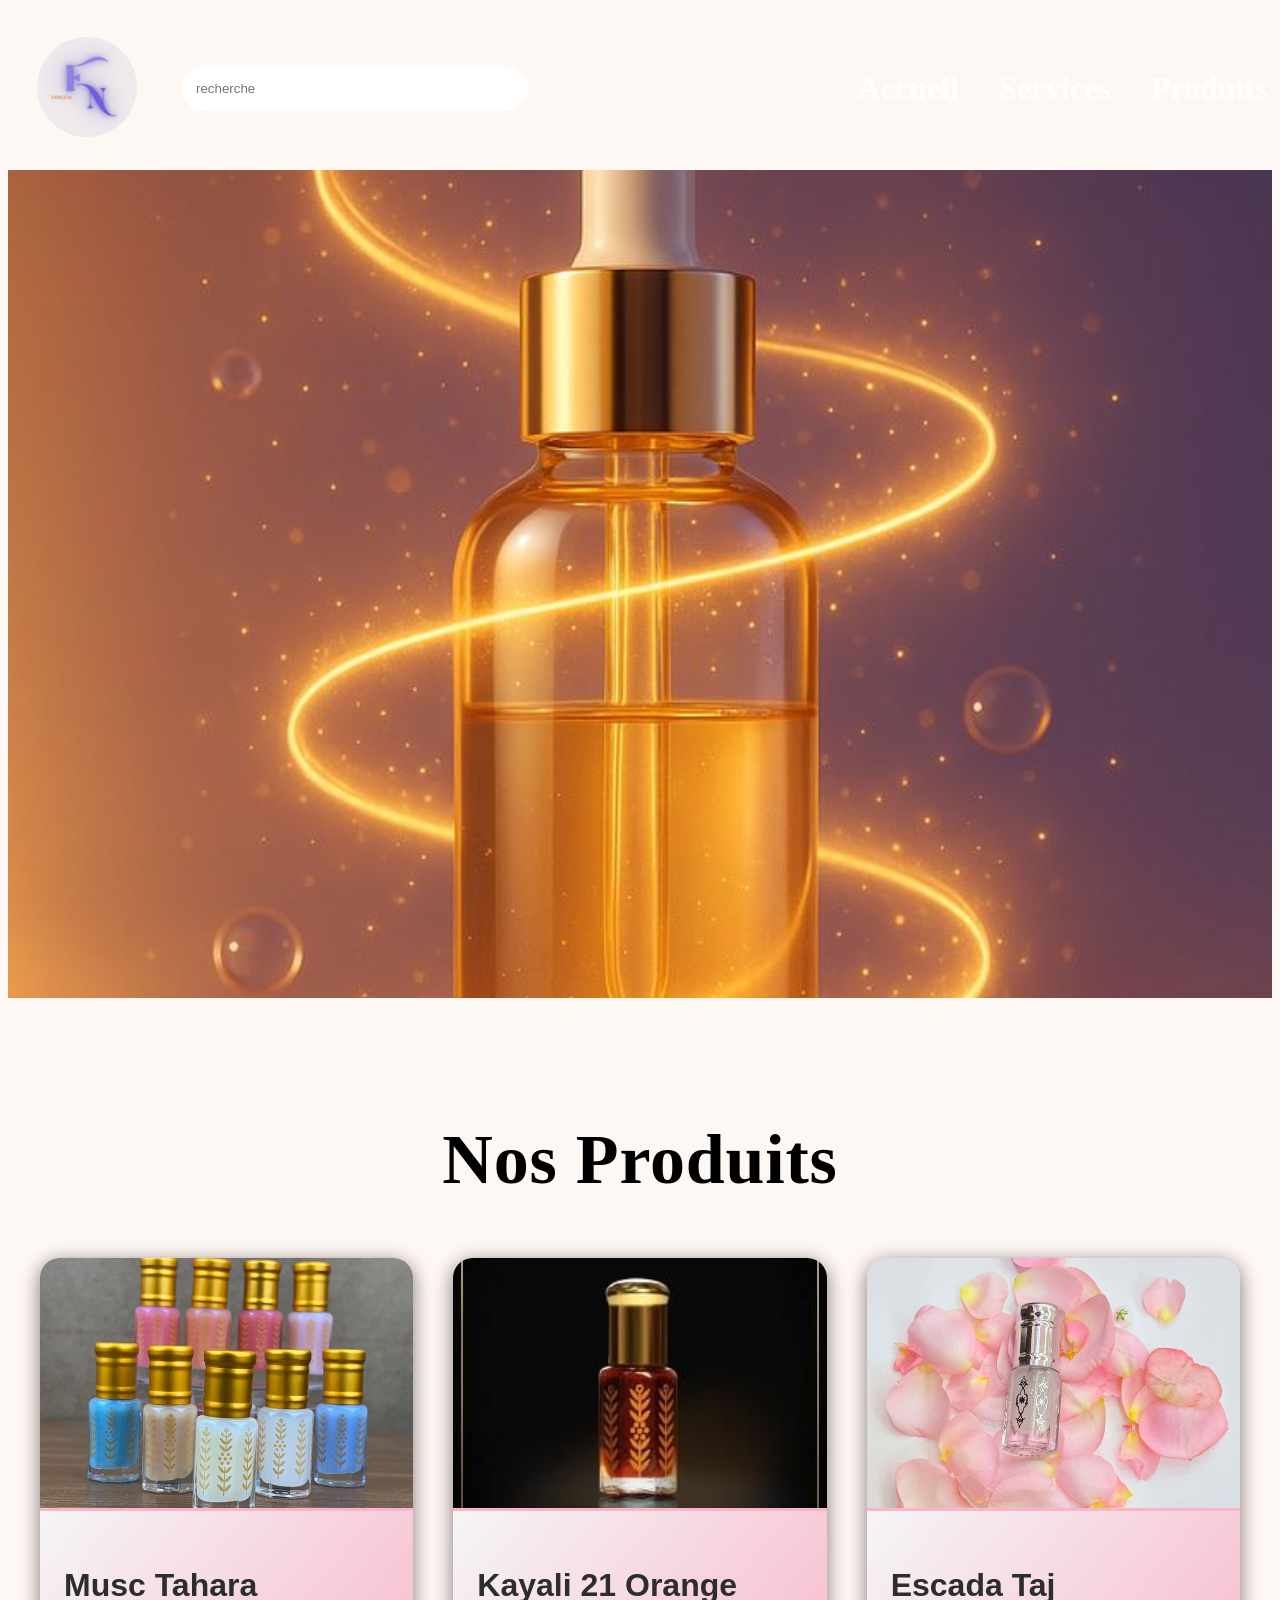
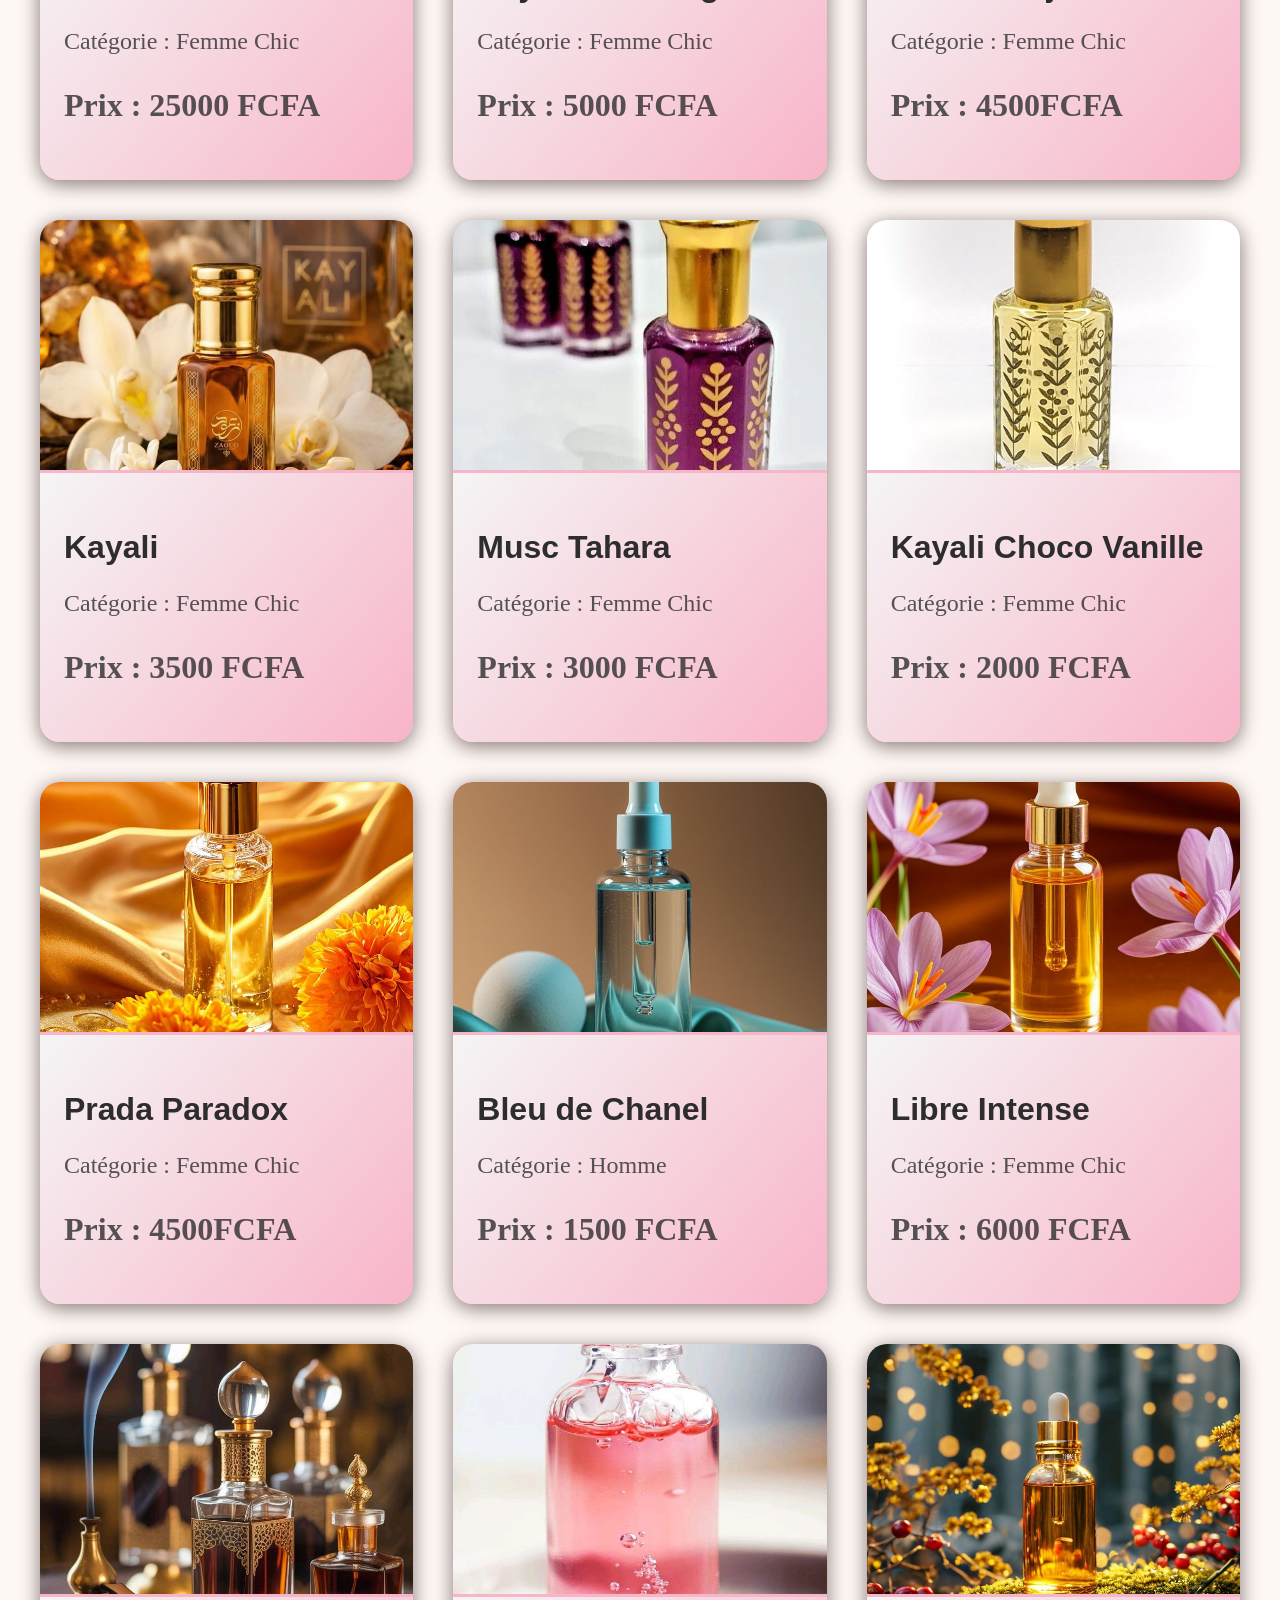
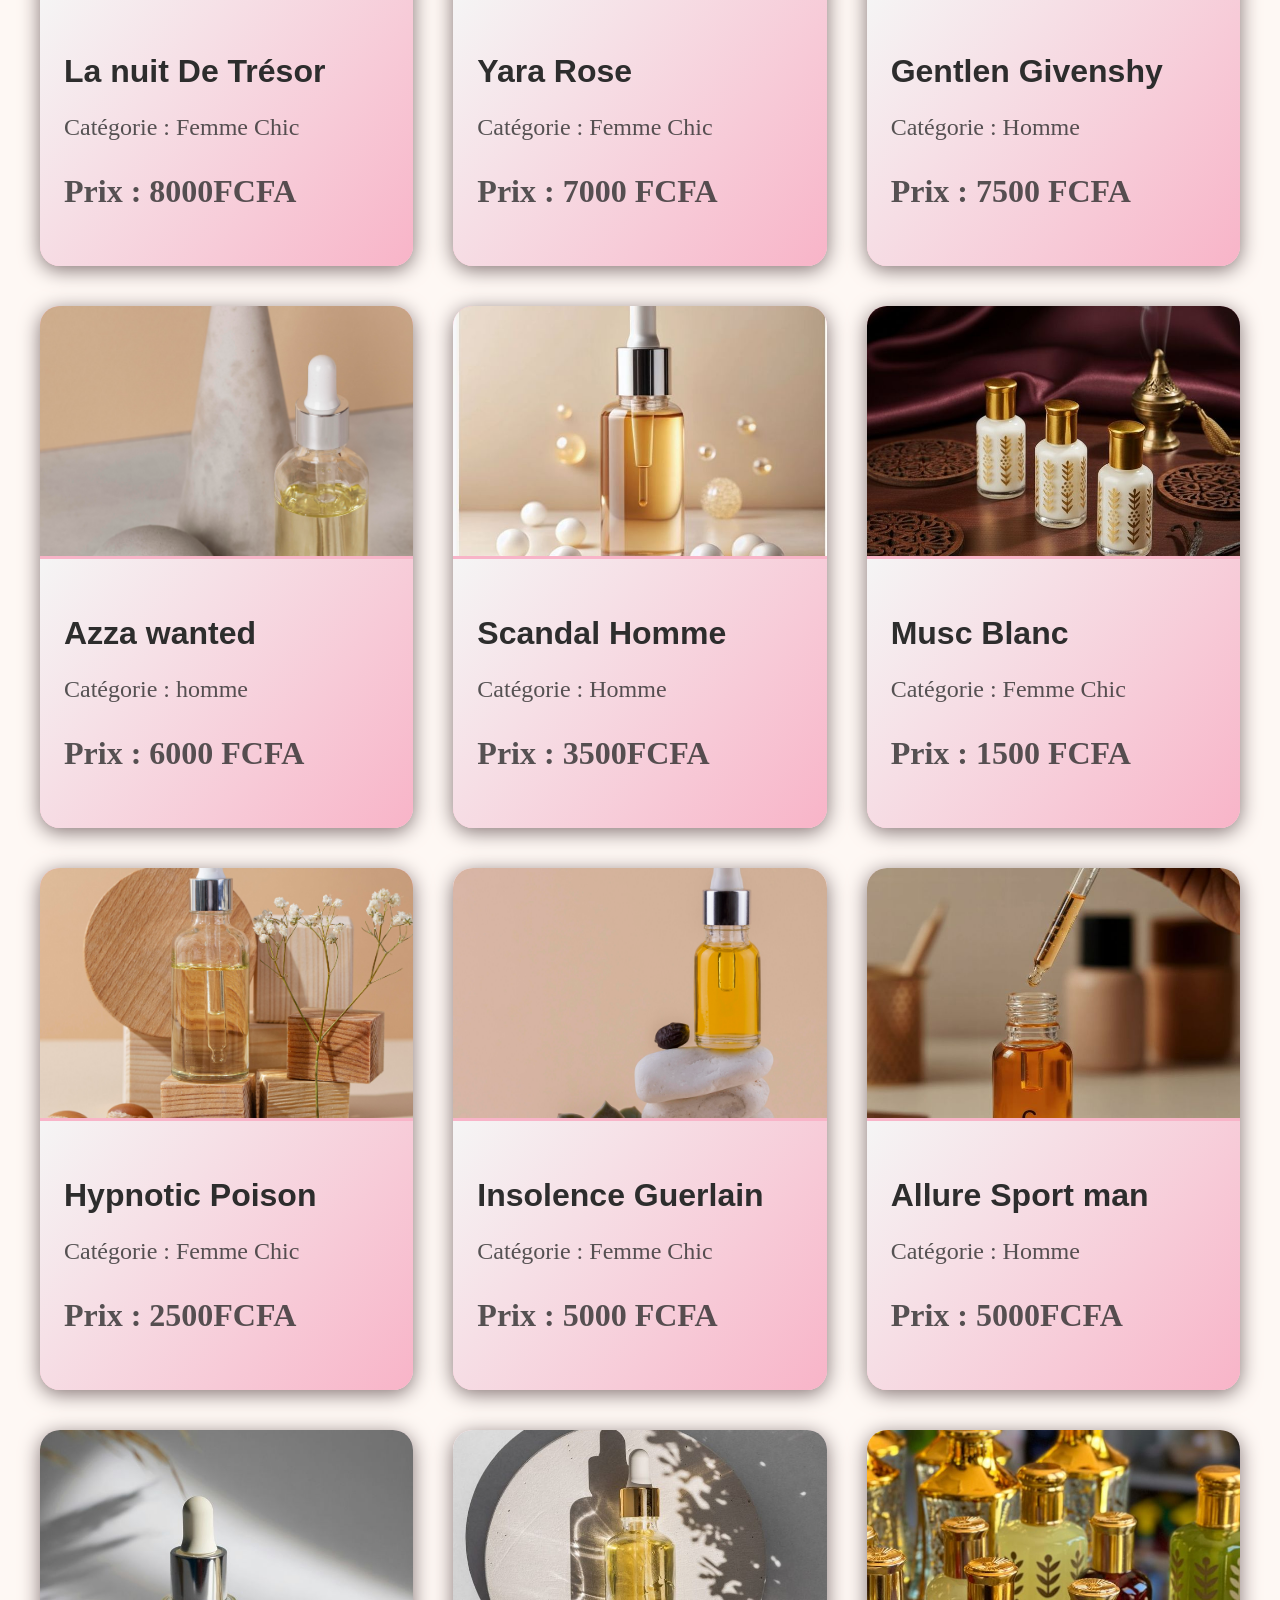
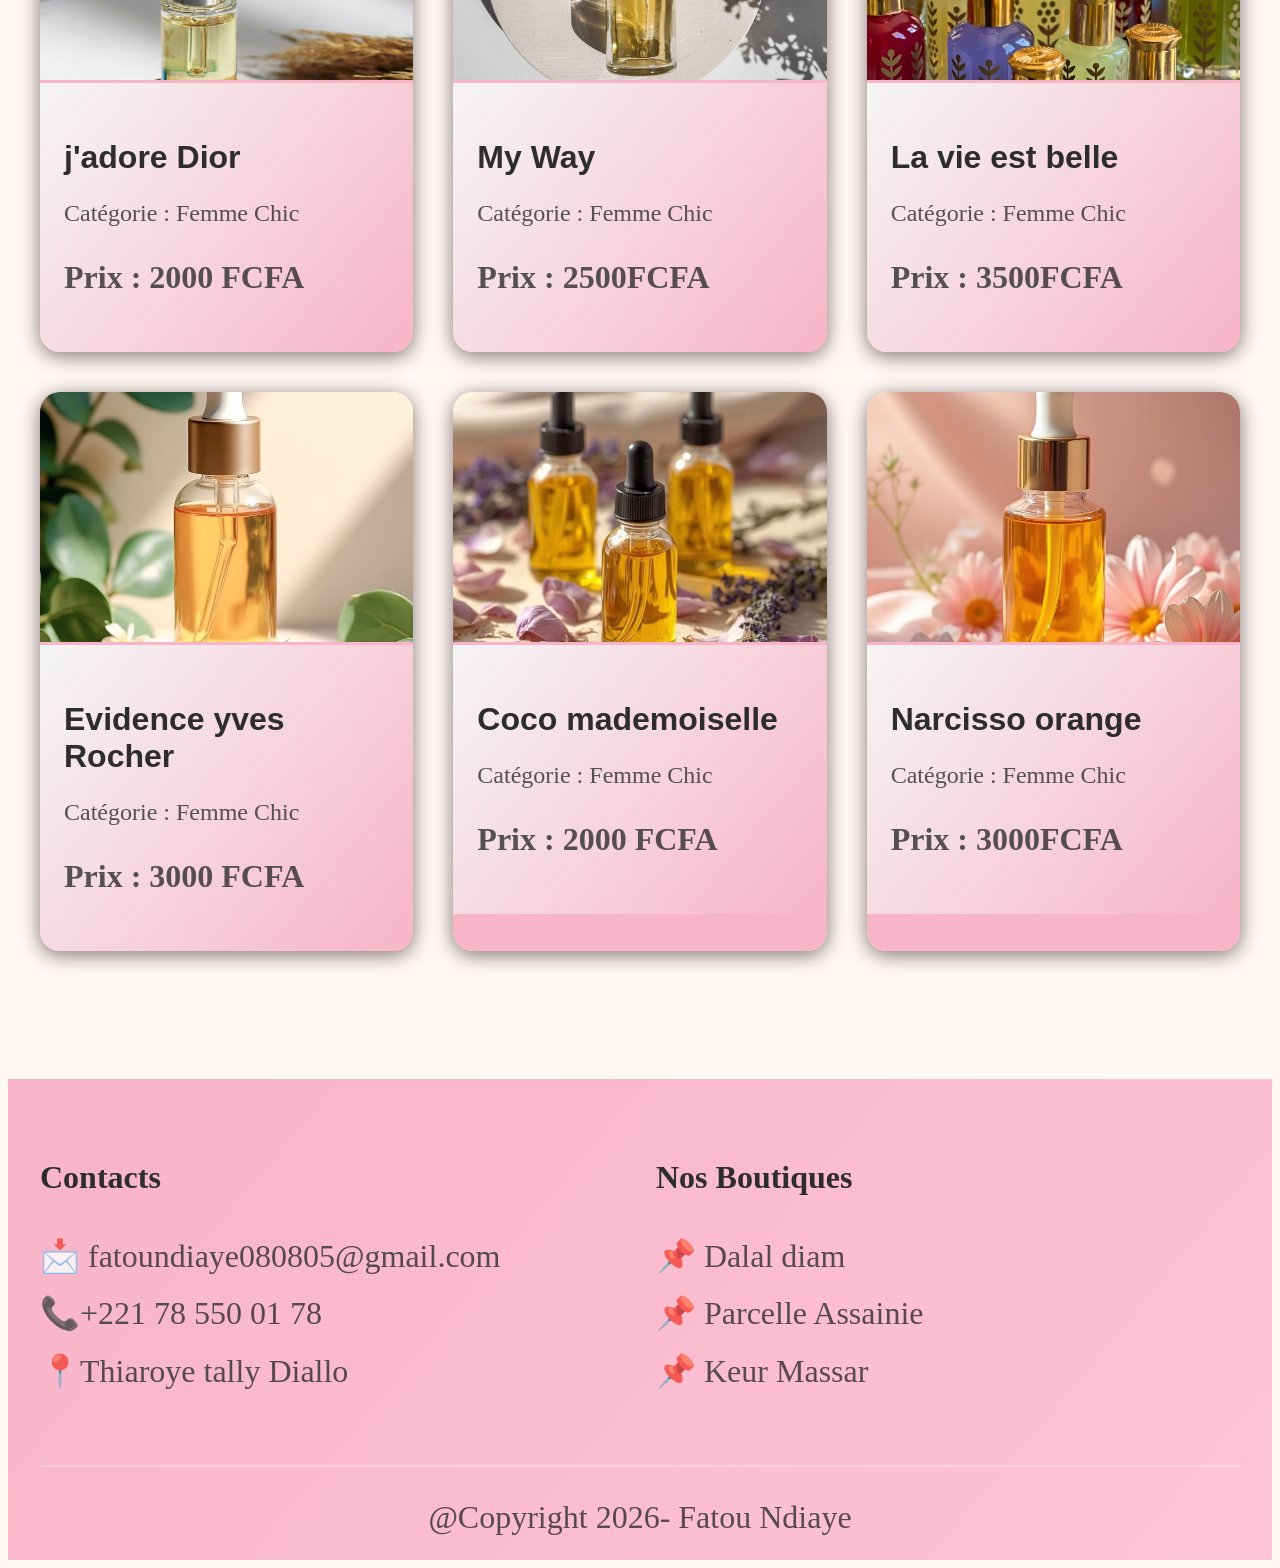
<file: index.html>
<!DOCTYPE html>
<html lang="en">
<head>
    <meta charset="UTF-8">
    <meta name="viewport" content="width=device-width, initial-scale=1.0">
    <link rel="stylesheet" href="senteur.css">
    <title>Document</title>
</head>
<body>
    <header class="header">
        <div class="header_conteneur">
            <div class="header_logo">
                <img src="logo.jpg" alt="" height="100" width="100" style="border-radius: 100px;">

            </div>
            <div class="header_recherche">
                <input type="text" placeholder="recherche" class="recherche_input">
                
            </div>
            <div class="header_nav">
                <a href="" class="header_nav_lien" >Accueil</a>
                <a href="service.html" class="header_nav_lien">Services</a>
                <a href="#produits" class="header_nav_lien" >Produits</a>
                <a href="#contact" class="header_nav_lien">Contact</a>
            </div>
        </div>
    </header>
    <section class="sectionphoto">
       <!--- <div class="affiche">
            <img src="" alt="" class="imgphoto" height="400" height="500">
        </div> -->
    </section>
    <section class="produits" id="produits">
        <div class="headerproduit">
            <h2 class="nosproduits">Nos Produits</h2>
        </div>
        <div class="listeproduit">
            <article class="carteproduit">
                <div class="carteproduit_image_container">
                    <img src="imagesenteurs/télécharger (3).jpg" alt="" class="img_carte">
                    <div class="yeux" aria-label="Voir le produit">👁️</div>
                </div>
                <div class="produit_description"> 
                    <h3 class="nom_produit">Musc Tahara</h3>
                    <p class="categorie_produit">Catégorie : Femme Chic</p>
                    <p class="prix_produit">Prix : 25000 FCFA</p>

                </div>
            </article>
             <article class="carteproduit">
                <div class="carteproduit_image_container">
                    <img src="imagesenteurs/télécharger (23).jpg" alt="" class="img_carte">
                    <div class="yeux" aria-label="Voir le produit">👁️</div>
                </div>
                <div class="produit_description"> 
                    <h3 class="nom_produit">Kayali 21 Orange</h3>
                    <p class="categorie_produit">Catégorie : Femme Chic </p>
                    <p class="prix_produit">Prix : 5000 FCFA</p>

                </div>
            </article>
             <article class="carteproduit">
                <div class="carteproduit_image_container">
                    <img src="imagesenteurs/Misk.jpg" alt="" class="img_carte">
                    <div class="yeux" aria-label="Voir le produit">👁️</div>
                </div>
                <div class="produit_description"> 
                    <h3 class="nom_produit">Escada Taj</h3>
                    <p class="categorie_produit">Catégorie : Femme Chic</p>
                    <p class="prix_produit">Prix : 4500FCFA</p>

                </div>
            </article>
             <article class="carteproduit">
                <div class="carteproduit_image_container">
                    <img src="imagesenteurs/télécharger (14).jpg" alt="" class="img_carte">
                    <div class="yeux" aria-label="Voir le produit">👁️</div>
                </div>
                <div class="produit_description"> 
                    <h3 class="nom_produit">Kayali</h3>
                    <p class="categorie_produit">Catégorie : Femme Chic</p>
                    <p class="prix_produit">Prix : 3500 FCFA</p>

                </div>
            </article>
                         <article class="carteproduit">
                <div class="carteproduit_image_container">
                    <img src="imagesenteurs/⭐12 Pcs X Musk Al Tahara Blueberry Concentrated Perfume Oil 12ml مسك توت.jpg" alt="" class="img_carte">
                    <div class="yeux" aria-label="Voir le produit">👁️</div>
                </div>
                <div class="produit_description"> 
                    <h3 class="nom_produit">Musc Tahara</h3>
                    <p class="categorie_produit">Catégorie : Femme Chic</p>
                    <p class="prix_produit">Prix : 3000 FCFA</p>

                </div>
            </article>
                         <article class="carteproduit">
                <div class="carteproduit_image_container">
                    <img src="imagesenteurs/Ibn Al Jebouri Perfumes_ Luxury Perfume Oils & Elixir de Parfum.jpg" alt="" class="img_carte">
                    <div class="yeux" aria-label="Voir le produit"></div>
                </div>
                <div class="produit_description"> 
                    <h3 class="nom_produit">Kayali Choco Vanille</h3>
                    <p class="categorie_produit">Catégorie : Femme Chic</p>
                    <p class="prix_produit">Prix : 2000 FCFA</p>

                </div>
            </article>
               <article class="carteproduit">
                <div class="carteproduit_image_container">
                    <img src="imagesenteurs/Samsara Glow Booster_ Unveil Your Divine Radiance Daily.jpg" alt="" class="img_carte">
                    <div class="yeux" aria-label="Voir le produit"></div>
                </div>
                <div class="produit_description"> 
                    <h3 class="nom_produit">Prada Paradox</h3>
                    <p class="categorie_produit">Catégorie : Femme Chic</p>
                    <p class="prix_produit">Prix : 4500FCFA</p>

                </div>
                 
            </article>
               <article class="carteproduit">
                <div class="carteproduit_image_container">
                    <img src="imagesenteurs/télécharger (16).jpg" alt="" class="img_carte">
                    <div class="yeux" aria-label="Voir le produit"></div>
                </div>
                <div class="produit_description"> 
                    <h3 class="nom_produit">Bleu de Chanel</h3>
                    <p class="categorie_produit">Catégorie : Homme</p>
                    <p class="prix_produit">Prix : 1500 FCFA</p>

                </div>
                 
            </article>
            <article class="carteproduit">
                <div class="carteproduit_image_container">
                    <img src="imagesenteurs/télécharger (8).jpg" alt="" class="img_carte">
                    <div class="yeux" aria-label="Voir le produit"></div>
                </div>
                <div class="produit_description"> 
                    <h3 class="nom_produit">Libre Intense</h3>
                    <p class="categorie_produit">Catégorie : Femme Chic</p>
                    <p class="prix_produit">Prix : 6000 FCFA</p>

                </div>
                 
            </article>
            <article class="carteproduit">
                <div class="carteproduit_image_container">
                    <img src="imagesenteurs/télécharger (4).jpg" alt="" class="img_carte">
                    <div class="yeux" aria-label="Voir le produit"></div>
                </div>
                <div class="produit_description"> 
                    <h3 class="nom_produit">La nuit De Trésor </h3>
                    <p class="categorie_produit">Catégorie : Femme Chic</p>
                    <p class="prix_produit">Prix : 8000FCFA</p>

                </div>
                 
            </article>
            <article class="carteproduit">
                <div class="carteproduit_image_container">
                    <img src="imagesenteurs/télécharger (15).jpg" alt="" class="img_carte">
                    <div class="yeux" aria-label="Voir le produit"></div>
                </div>
                <div class="produit_description"> 
                    <h3 class="nom_produit">Yara Rose</h3>
                    <p class="categorie_produit">Catégorie : Femme Chic</p>
                    <p class="prix_produit">Prix : 7000 FCFA</p>

                </div>
                 
            </article>
            <article class="carteproduit">
                <div class="carteproduit_image_container">
                    <img src="imagesenteurs/✨ Fall in Love with Timeless Skin_ Ayurveda's Forest Secrets Revealed.jpg" alt="" class="img_carte">
                    <div class="yeux" aria-label="Voir le produit"></div>
                </div>
                <div class="produit_description"> 
                    <h3 class="nom_produit">Gentlen Givenshy</h3>
                    <p class="categorie_produit">Catégorie : Homme</p>
                    <p class="prix_produit">Prix : 7500 FCFA</p>

                </div>
                 
            </article>
            <article class="carteproduit">
                <div class="carteproduit_image_container">
                    <img src="imagesenteurs/front-view-argan-oil-arrangement.jpg" alt="" class="img_carte">
                    <div class="yeux" aria-label="Voir le produit"></div>
                </div>
                <div class="produit_description"> 
                    <h3 class="nom_produit">Azza wanted</h3>
                    <p class="categorie_produit">Catégorie : homme</p>
                    <p class="prix_produit">Prix : 6000 FCFA</p>

                </div>
            </article>
            <article class="carteproduit">
                <div class="carteproduit_image_container">
                    <img src="imagesenteurs/scandale.jpg" alt="" class="img_carte">
                    <div class="yeux" aria-label="Voir le produit"></div>
                </div>
                <div class="produit_description"> 
                    <h3 class="nom_produit">Scandal Homme</h3>
                    <p class="categorie_produit">Catégorie : Homme</p>
                    <p class="prix_produit">Prix : 3500FCFA</p>

                </div>
            </article>
            <article class="carteproduit">
                <div class="carteproduit_image_container">
                    <img src="imagesenteurs/عبير المسك يلتف حولك كوشاحٍ من دفء ونقاء___The scent of musk wraps around you like a scarf of warmth and purity_.jpg" alt="" class="img_carte">
                    <div class="yeux" aria-label="Voir le produit"></div>
                </div>
                <div class="produit_description"> 
                    <h3 class="nom_produit">Musc Blanc</h3>
                    <p class="categorie_produit">Catégorie : Femme Chic</p>
                    <p class="prix_produit">Prix : 1500 FCFA</p>

                </div>
                 
            </article>
            <article class="carteproduit">
                <div class="carteproduit_image_container">
                    <img src="imagesenteurs/front-view-argan-product-assortment.jpg" alt="" class="img_carte">
                    <div class="yeux" aria-label="Voir le produit"></div>
                </div>
                <div class="produit_description"> 
                    <h3 class="nom_produit">Hypnotic Poison</h3>
                    <p class="categorie_produit">Catégorie : Femme Chic</p>
                    <p class="prix_produit">Prix : 2500FCFA</p>

                </div>
            </article>
              <article class="carteproduit">
                <div class="carteproduit_image_container">
                    <img src="imagesenteurs/jojoba-oil-dropper-arrangement.jpg" alt="" class="img_carte">
                    <div class="yeux" aria-label="Voir le produit"></div>
                </div>
                <div class="produit_description"> 
                    <h3 class="nom_produit">Insolence Guerlain</h3>
                    <p class="categorie_produit">Catégorie : Femme Chic</p>
                    <p class="prix_produit">Prix : 5000 FCFA</p>

                </div>
            </article>
              <article class="carteproduit">
                <div class="carteproduit_image_container">
                    <img src="imagesenteurs/Beauty.jpg" alt="" class="img_carte">
                    <div class="yeux" aria-label="Voir le produit"></div>
                </div>
                <div class="produit_description"> 
                    <h3 class="nom_produit">Allure Sport man</h3>
                    <p class="categorie_produit">Catégorie : Homme</p>
                    <p class="prix_produit">Prix : 5000FCFA</p>

                </div>
            </article>
              <article class="carteproduit">
                <div class="carteproduit_image_container">
                    <img src="imagesenteurs/télécharger (19).jpg" alt="" class="img_carte">
                    <div class="yeux" aria-label="Voir le produit"></div>
                </div>
                <div class="produit_description"> 
                    <h3 class="nom_produit">j'adore Dior</h3>
                    <p class="categorie_produit">Catégorie : Femme Chic</p>
                    <p class="prix_produit">Prix : 2000 FCFA</p>

                </div>
            </article>
              <article class="carteproduit">
                <div class="carteproduit_image_container">
                    <img src="imagesenteurs/Froid, tu n’auras pas ma peau! – Mitsou Magazine.jpg" alt="" class="img_carte">
                    <div class="yeux" aria-label="Voir le produit"></div>
                </div>
                <div class="produit_description"> 
                    <h3 class="nom_produit">My Way</h3>
                    <p class="categorie_produit">Catégorie : Femme Chic</p>
                    <p class="prix_produit">Prix : 2500FCFA</p>

                </div>
            </article>
             <article class="carteproduit">
                <div class="carteproduit_image_container">
                    <img src="imagesenteurs/Hitamul musk.jpg" alt="" class="img_carte">
                    <div class="yeux" aria-label="Voir le produit"></div>
                </div>
                <div class="produit_description"> 
                    <h3 class="nom_produit">La vie est belle</h3>
                    <p class="categorie_produit">Catégorie : Femme Chic</p>
                    <p class="prix_produit">Prix : 3500FCFA</p>

                </div>
            </article>
             <article class="carteproduit">
                <div class="carteproduit_image_container">
                    <img src="imagesenteurs/télécharger (21).jpg" alt="" class="img_carte">
                    <div class="yeux" aria-label="Voir le produit"></div>
                </div>
                <div class="produit_description"> 
                    <h3 class="nom_produit">Evidence yves Rocher</h3>
                    <p class="categorie_produit">Catégorie : Femme Chic</p>
                    <p class="prix_produit">Prix : 3000 FCFA</p>

                </div>
            </article>
             <article class="carteproduit">
                <div class="carteproduit_image_container">
                    <img src="imagesenteurs/télécharger (20).jpg" alt="" class="img_carte">
                    <div class="yeux" aria-label="Voir le produit"></div>
                </div>
                <div class="produit_description"> 
                    <h3 class="nom_produit">Coco mademoiselle</h3>
                    <p class="categorie_produit">Catégorie : Femme Chic</p>
                    <p class="prix_produit">Prix : 2000 FCFA</p>

                </div>
            </article>
             <article class="carteproduit">
                <div class="carteproduit_image_container">
                    <img src="imagesenteurs/High-End Skincare Items and Advice_ Boost Your Beauty Routine Now!.jpg" alt="" class="img_carte">
                    <div class="yeux" aria-label="Voir le produit"></div>
                </div>
                <div class="produit_description"> 
                    <h3 class="nom_produit">Narcisso orange</h3>
                    <p class="categorie_produit">Catégorie : Femme Chic</p>
                    <p class="prix_produit">Prix : 3000FCFA</p>

                </div>
            </article>

        </div>
    </section>
    <section class="footer" id="contact">
        <div class="footer_container">
            <div class="footer_section">
                <h3 class="footer_titre">Contacts</h3>
                <p class="footer_text">
                   📩 fatoundiaye080805@gmail.com <br>
                    📞+221 78 550 01 78 <br>
                    📍Thiaroye tally Diallo
                </p>
            </div>
            <div class="footer_section">
                <h3 class="footer_titre">Nos Boutiques</h3>
                <p class="footer_text">
                    📌 Dalal diam <br>
                    📌 Parcelle Assainie <br>
                    📌 Keur Massar
                </p>
            </div>
        </div>
        <div class="footer_copyright">
            @Copyright 2026- Fatou Ndiaye

        </div>
        
    </section>

    
</body>
</html>
</file>
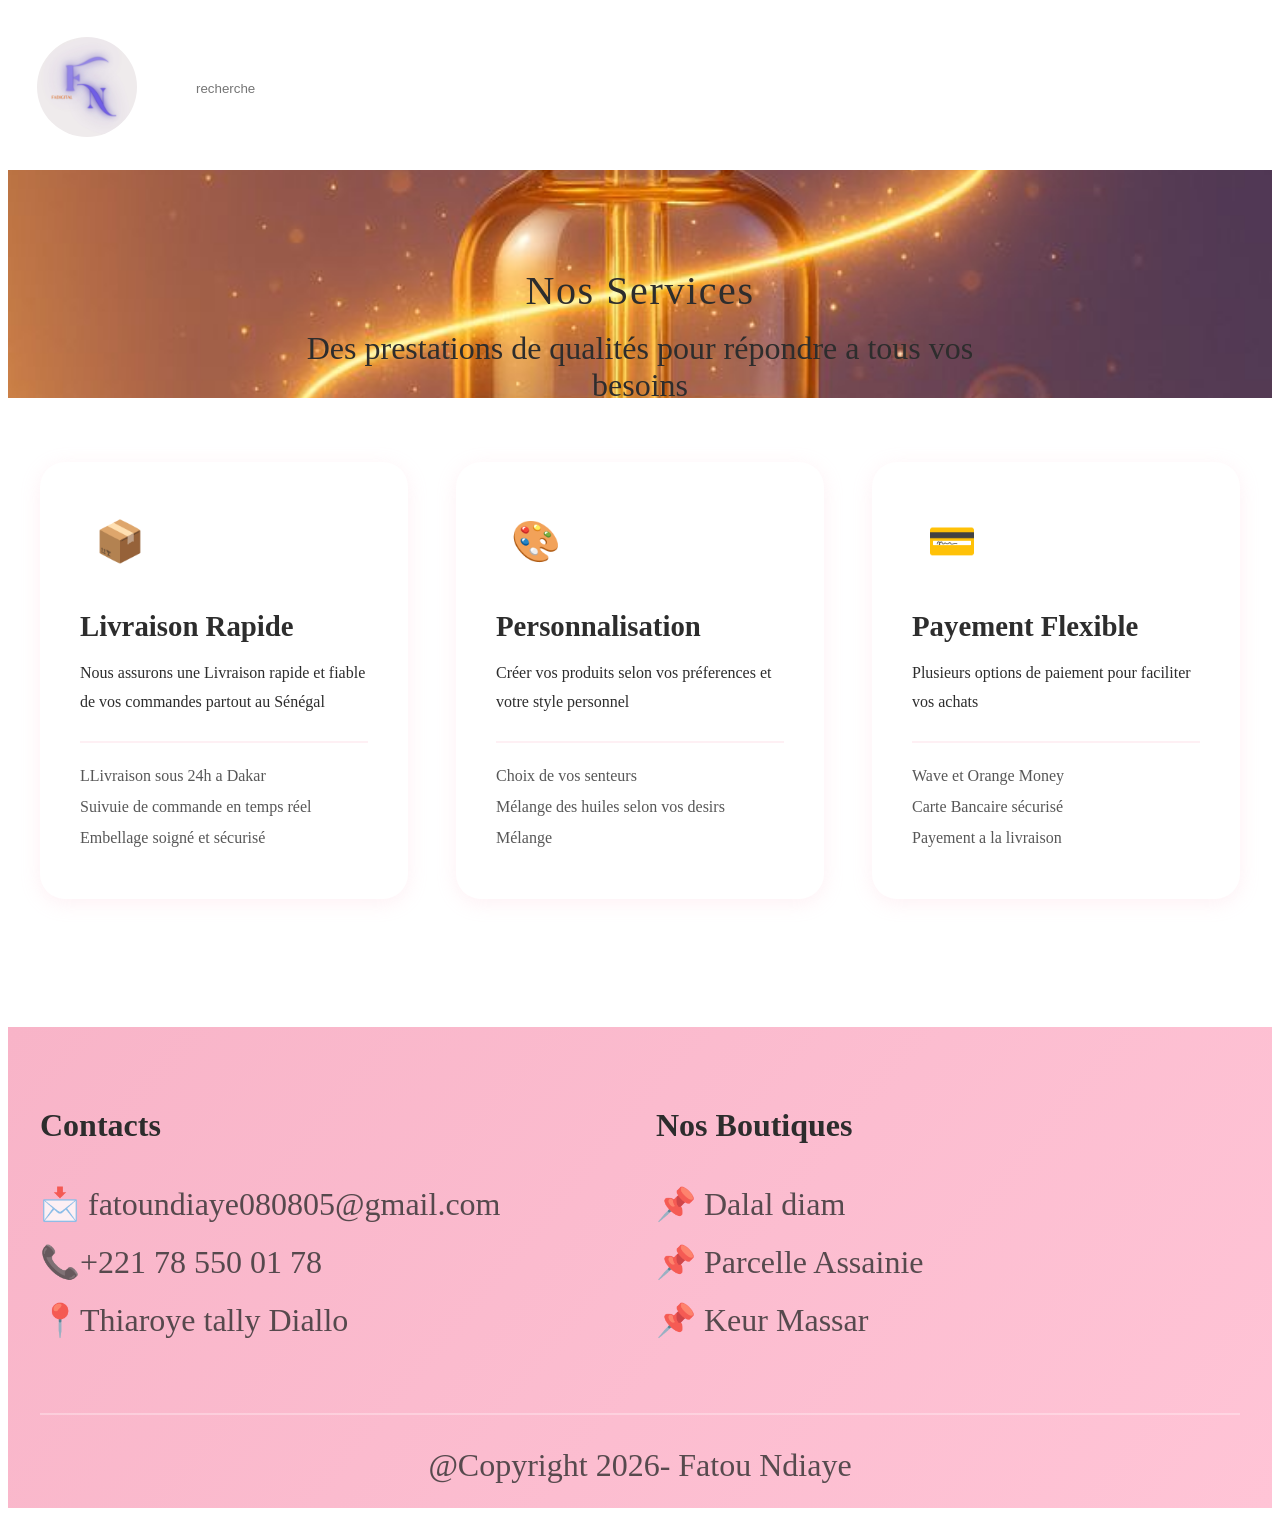
<file: service.html>
<!DOCTYPE html>
<html lang="en">
<head>
    <meta charset="UTF-8">
    <meta name="viewport" content="width=device-width, initial-scale=1.0">
    <link rel="stylesheet" href="service.css">
    <title>Service</title>
</head>

<body>
    <header class="header">
        <div class="header_conteneur">
            <div class="header_logo">
                <img src="logo.jpg" alt="" height="100" width="100" style="border-radius: 100px;">

            </div>
            <div class="header_recherche">
                <input type="text" placeholder="recherche" class="recherche_input">
                
            </div>
            <div class="header_nav">
                <a href="index.html" class="header_nav_lien" >Accueil</a>
                <a href="" class="header_nav_lien">Services</a>
                <a href="index.html" class="header_nav_lien" >Produits</a>
                <a href="#contact" class="header_nav_lien">Contact</a>
            </div>
        </div>
    </header>
    <section class="sectionphoto">
        <div class="affiche">
            <h1 class="titreservice">Nos Services</h1>
            <p class="paraservice">Des prestations de qualités pour répondre a tous vos besoins</p>
        </div>
    </section>
    <section class="services">
        <div class="carteservices">
            <article class="articleservice">
                <div class="seviceicone">📦</div>
                <h3 class="servicecartetitre">Livraison Rapide</h3>
                <p class="servicecartedescription">Nous assurons une Livraison rapide et fiable de vos commandes partout au Sénégal</p>
                <div class="sevicecartedetail">
                    <div class="servicecartedet">LLivraison sous 24h a Dakar </div>
                    <div class="servicecartedet">Suivuie de commande en temps réel</div>
                    <div class="servicecartedet">Embellage soigné et sécurisé</div>
                </div>
            </article>
               <article class="articleservice">
                <div class="seviceicone">🎨</div>
                <h3 class="servicecartetitre">Personnalisation</h3>
                <p class="servicecartedescription">Créer vos produits selon vos préferences et votre style personnel</p>
                <div class="sevicecartedetail">
                    <div class="servicecartedet">Choix  de vos senteurs </div>
                    <div class="servicecartedet">Mélange des huiles selon vos desirs</div>
                    <div class="servicecartedet">Mélange </div>
                </div>
            </article>
             <article class="articleservice">
                <div class="seviceicone">💳</div>
                <h3 class="servicecartetitre">Payement Flexible</h3>
                <p class="servicecartedescription">Plusieurs options de paiement pour faciliter vos achats </p>
                <div class="sevicecartedetail">
                    <div class="servicecartedet">Wave et Orange Money </div>
                    <div class="servicecartedet">Carte Bancaire sécurisé</div>
                    <div class="servicecartedet">Payement a la livraison</div>
                </div>
            </article>
            
        </div>

    </section>
     <section class="footer" id="contact">
        <div class="footer_container">
            <div class="footer_section">
                <h3 class="footer_titre">Contacts</h3>
                <p class="footer_text">
                   📩 fatoundiaye080805@gmail.com <br>
                    📞+221 78 550 01 78 <br>
                    📍Thiaroye tally Diallo
                </p>
            </div>
            <div class="footer_section">
                <h3 class="footer_titre">Nos Boutiques</h3>
                <p class="footer_text">
                    📌 Dalal diam <br>
                    📌 Parcelle Assainie <br>
                    📌 Keur Massar
                </p>
            </div>
        </div>
        <div class="footer_copyright">
            @Copyright 2026- Fatou Ndiaye

        </div>
        
    </section>
    
</body>
</html>
</file>
<file: senteur.css>
body{
    background-color: #fef8f4;

}
.header{
    background: linear-gradient(#ffc4d6 100%);
    padding: 1rem;
    position: sticky;
    top: 0;
    z-index: 1000;
}
.header_conteneur{
    width: 1400px;
    margin: 0 auto;
    display: flex;
    align-items: center;
    gap: 2rem;
}
.header_logo{
    border-radius:50px ;
    padding:0.8rem ;
    cursor: pointer;
}
.header_recherche{
    flex: 1;
    width: 250px;
    position: relative;
}
.header_nav{
    display: flex;
    gap: 1.5rem;

}
.recherche_input{
    width: 50%;
    padding: 0.9rem;
    border: none;
    border-radius: 50px;
    background: white;
}
.header_nav_lien{
    color: white;
    text-decoration: none;
    font-weight: 600;
    padding: 0.5rem;
    font-size: 2rem;
}
.sectionphoto{
    background-color: #e8d8f8;
    height: 700px; 
    padding: 4rem 2rem;
    display: flex;
    justify-content: center;
    align-items: center;
     background-image: url("arriereplan.jpg");
    background-size:cover ;
    background-position: center;
    
    
}
.imgphoto{
    
    width: 100%;
    height: auto;
    display: block;
    object-fit: cover;
    min-height: 400px;
    max-height: 400px;
}
.affiche{
    width: 100%;
    height: 100%;
    position: relative;
}
.produits{
    max-width: 1500px;
    margin: 0 auto;
    padding: 4rem 2rem;

    
}
.headerproduit{
    text-align: center;
    margin-bottom: 1rem;
}
.nosproduits{
    font-size: 70px;
    font-weight: bold;
    letter-spacing: 0.05rem;



}
.listeproduit{
    display: grid;
    gap: 2.5rem;
    grid-template-columns: repeat(auto-fit,minmax(280px,1fr));


}
.carteproduit{
     background: linear-gradient(130deg, #f8b4c8 0%,#f8b4c8 100%);
    border-radius: 20px;
    overflow: hidden;
    position: relative;
    box-shadow: 0 4px 20px rgb(132, 116, 116);

}
.carteproduit_image_container{
    position: relative;
    height: 250px;
    background: linear-gradient(130deg, #f5f5f5 0%,#fff 100%);
    border-bottom: 3px solid #f8b4c8;

}
.img_carte{
    width:100% ;
    height:100% ;
    object-fit: cover;

}
.produit_description{
    background: linear-gradient(130deg, #f5f5f5 0%,#f8b4c8 100%);
    padding: 1.5rem;
    

}
.nom_produit{
    font-family: "Outfit",sans-serif;
    font-size: 2rem;
    font-weight: 600;
    color: #2d2d2d;
    margin-bottom: 0.5rem;

}
.categorie_produit{
    font-size: 1.5rem;
    color:rgb(45, 45, 45,0.8) ;
    margin-bottom: 0.3rem;


}
.prix_produit{
    font-size:2rem ;
    font-weight:600 ;
    color:rgb(45, 45, 45,0.8) ;
    display: flex;
    align-items: center;
    gap: 0.5rem;

} 
  .yeux{ 
    position: absolute;
    top: 1rem;
    right: 1rem;
    width:40px ;
    height:40px ;
    border-radius: 50%;
    display: flex;
    justify-content: center;
    align-items: center;
    box-shadow: 0 2px 10px rgb(132, 116, 116); 
    cursor:pointer ;
    opacity: 0;
} 
.yeux::before{
    content: "👁️";
    font-size: 1.2rem;
        
    
}
.yeux:hover{
    background: #f8b4c8;
    transform: scale(1.15);
}
.footer{
    background:linear-gradient(130deg, #f8b4c8 0%,#ffc4d6 100%) ;
    padding: 3rem 2rem 1.5rem;
    margin-top: 4rem;

}
.footer_container{

    max-width: 1400px;
    margin:0 auto;
    display: grid;
    grid-template-columns: repeat(auto-fit,minmax(280px,1fr));
    gap: 2rem;
    margin-bottom:2rem ;

}
.footer_titre{
    font-family: "Cormorant Garamond",serif;
    font-size:2rem ;
    font-weight:600 ;
    color: #2d2d2d;
    margin-bottom: 1rem;

}
.footer_text{
    color:rgb(45, 45, 45,0.8)  ;
    line-height: 1.8;
    font-size:2rem ;
}
.footer_copyright{
text-align: center;
padding-top:2rem ;
border-top: 2px solid rgb(255, 255, 255,0.3)   ;
color:rgb(45, 45, 45,0.8)  ;
font-size: 2rem;

}
</file>
<file: service.css>
.body{
 
    background-color: #fef8f4;

}
.header{
    background: linear-gradient(#ffc4d6 100%);
    padding: 1rem;
    position: sticky;
    top: 0;
    z-index: 1000;
}
.header_conteneur{
    width: 1400px;
    margin: 0 auto;
    display: flex;
    align-items: center;
    gap: 2rem;
}
.header_logo{
    border-radius:50px ;
    padding:0.8rem ;
    cursor: pointer;
}
.header_recherche{
    flex: 1;
    width: 250px;
    position: relative;
}
.header_nav{
    display: flex;
    gap: 1.5rem;

}
.recherche_input{
    width: 50%;
    padding: 0.9rem;
    border: none;
    border-radius: 50px;
    background: white;
}
.header_nav_lien{
    color: white;
    text-decoration: none;
    font-weight: 600;
    padding: 0.5rem;
    font-size: 2rem;
}
.sectionphoto{
    height: 100px; 
    padding: 4rem 2rem;
    text-align: center;
    background-image: url("arriereplan.jpg");
    background-size:cover ;
    background-position: center;
    
    
    
}
.affiche{
    width: 100%;
    height: 100%;
    position: relative;
}
.titreservice{
font-family: "Cormorant Garamond",serif;
font-size: 2.5rem;
font-weight: 300;
letter-spacing: 0.1rem;
color:  #2d2d2d;
margin-bottom: 1rem;
}
.paraservice{
    font-size: 2rem;
    color: #2d2d2d;
    max-width: 700px;
    margin: 0 auto;
}
.services{
    max-width: 1400px;
    margin:0 auto;
    padding: 4rem 2rem;

}
.carteservices{
    display: grid;
     grid-template-columns: repeat(auto-fit,minmax(320px,1fr));
     gap: 3rem;

}
.articleservice{
    background: linear-gradient(#ffc4d6 100%);
    border-radius: 25px;
    padding: 2.5rem;
    box-shadow: 0 4px 20px  rgba(248, 180, 200, 0.2);
    position: relative;
    overflow: hidden;


}
.seviceicone{
    width:80px ;
    height:80px ;
    border-radius: 20px;
    display: flex;
    justify-content:center ;
    align-items: center;
    font-size: 2.5rem;
    margin-bottom: 1.5rem;


}
.servicecartetitre{
    font-size: 1.8rem;
    font-weight: 600;
    margin-bottom: 1rem;
    font-family: "Cormorant Garamond", serif;
    color: #2d2d2d;
}
.servicecartedescription{
    color: #2d2d2d;
    font-size: 1rem;
    line-height: 1.8;


}
.sevicecartedetail{

    margin-top: 1.5rem;
    padding-top: 1.5rem;
    border-top: 2px solid  rgba(248, 180, 200, 0.2);
}
.servicecartedet{
    display: flex;
    align-items: center;
    gap: 0.8rem;
    margin-bottom: 0.8rem;
    color:  rgba(45, 45, 45, 0.8);

}

.footer_titre{
    font-family: "Cormorant Garamond",serif;
    font-size:2rem ;
    font-weight:600 ;
    color: #2d2d2d;
    margin-bottom: 1rem;

}
.footer_text{
    color:rgb(45, 45, 45,0.8)  ;
    line-height: 1.8;
    font-size:2rem ;
}
.footer_copyright{
text-align: center;
padding-top:2rem ;
border-top: 2px solid rgb(255, 255, 255,0.3)   ;
color:rgb(45, 45, 45,0.8)  ;
font-size: 2rem;

}
.footer{
    background:linear-gradient(130deg, #f8b4c8 0%,#ffc4d6 100%) ;
    padding: 3rem 2rem 1.5rem;
    margin-top: 4rem;

}
.footer_container{

    max-width: 1400px;
    margin:0 auto;
    display: grid;
    grid-template-columns: repeat(auto-fit,minmax(280px,1fr));
    gap: 2rem;
    margin-bottom:2rem ;

}
</file>
